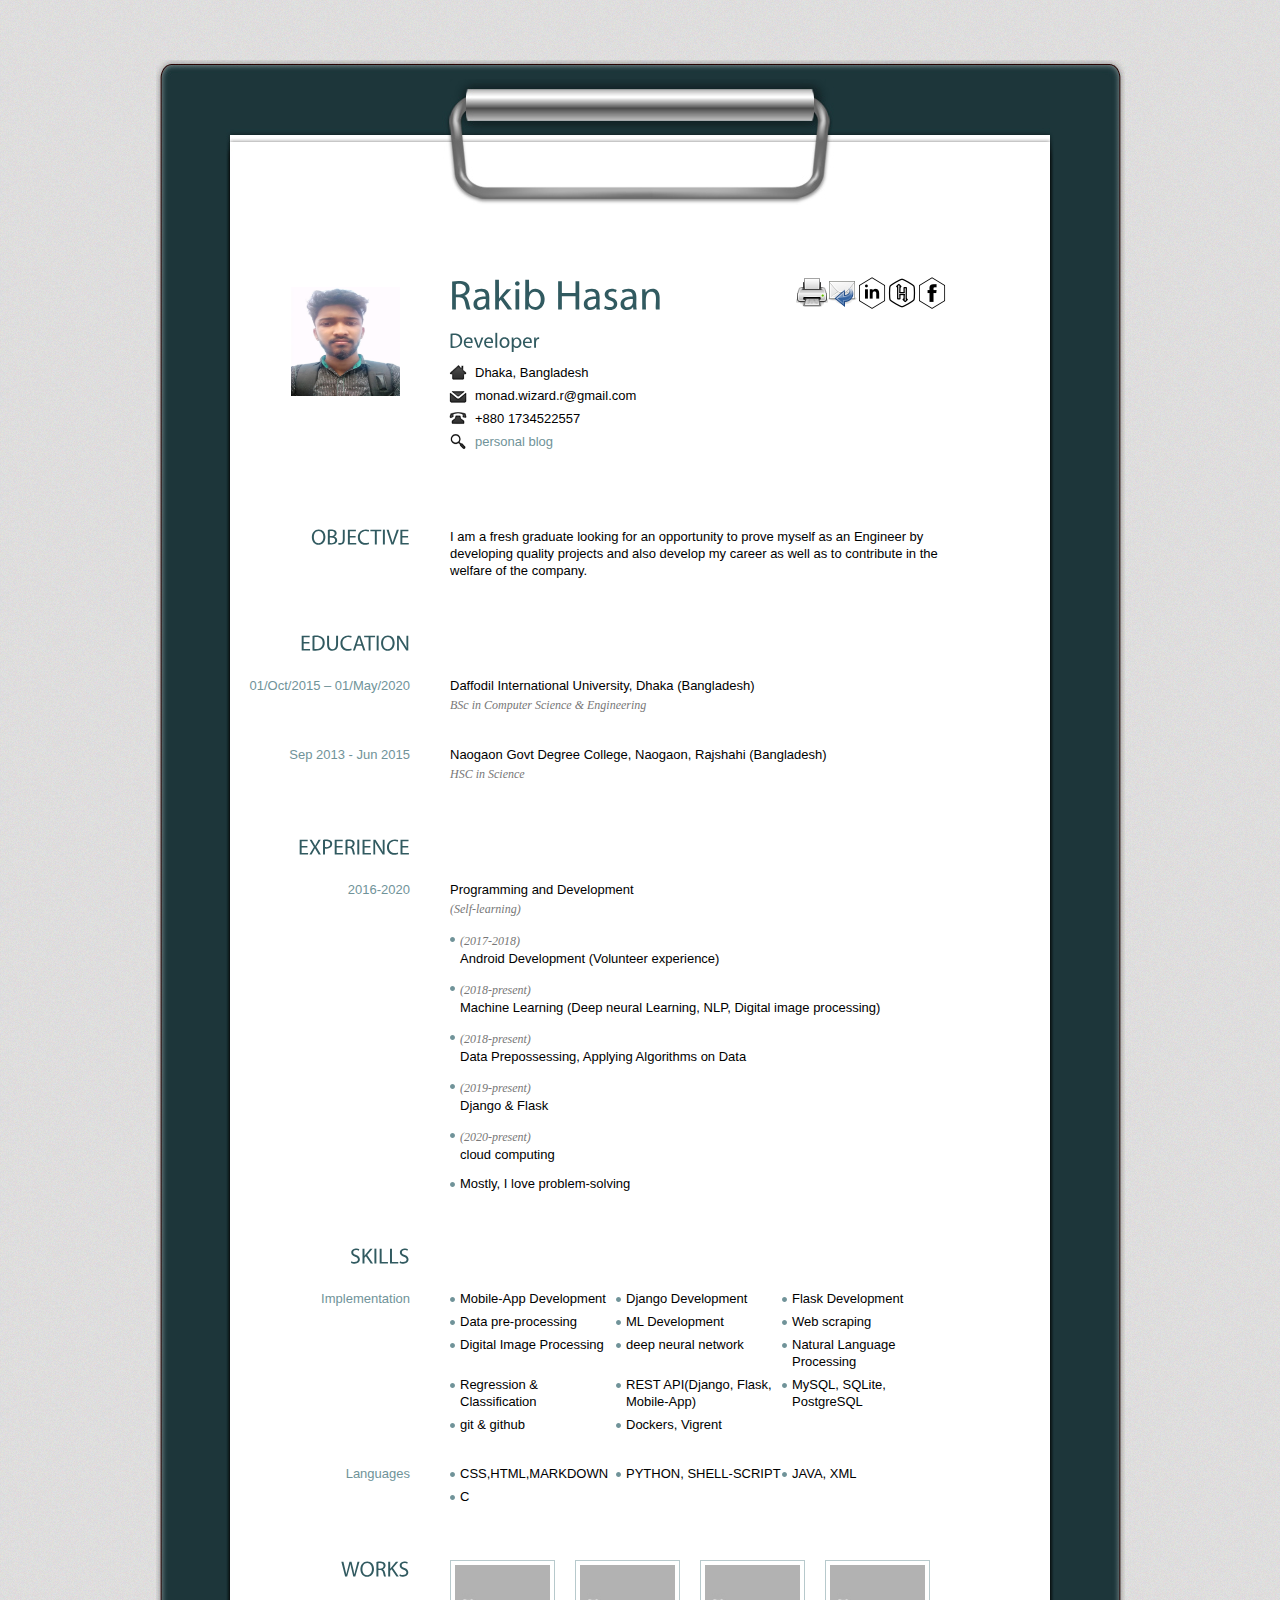
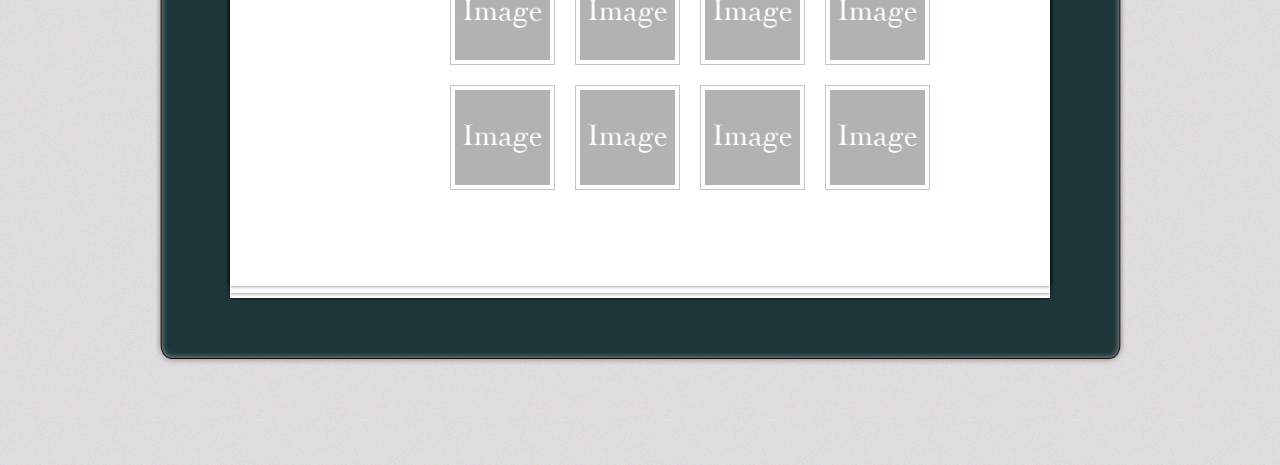
<file: index.html>
<!DOCTYPE html
  PUBLIC "-//W3C//DTD XHTML 1.0 Transitional//EN" "http://www.w3.org/TR/xhtml1/DTD/xhtml1-transitional.dtd">
<html xmlns="http://www.w3.org/1999/xhtml">

<head>
  <meta http-equiv="Content-Type" content="text/html; charset=UTF-8" />
  <title>Resume</title>
  <link type="text/css" rel="stylesheet" href="css/green.css" />
  <link type="text/css" rel="stylesheet" href="css/print.css" media="print" />
  <!--[if IE 7]>
<link href="css/ie7.css" rel="stylesheet" type="text/css" />
<![endif]-->
  <!--[if IE 6]>
<link href="css/ie6.css" rel="stylesheet" type="text/css" />
<![endif]-->
  <script type="text/javascript" src="js/jquery-1.4.2.min.js"></script>
  <script type="text/javascript" src="js/jquery.tipsy.js"></script>
  <script type="text/javascript" src="js/cufon.yui.js"></script>
  <script type="text/javascript" src="js/scrollTo.js"></script>
  <script type="text/javascript" src="js/myriad.js"></script>
  <script type="text/javascript" src="js/jquery.colorbox.js"></script>
  <script type="text/javascript" src="js/custom.js"></script>
  <script type="text/javascript">
    Cufon.replace('h1,h2');
  </script>
</head>

<body>
  <!-- Begin Wrapper -->
  <div id="wrapper">
    <div class="wrapper-top"></div>
    <div class="wrapper-mid">
      <!-- Begin Paper -->
      <div id="paper">
        <div class="paper-top"></div>
        <div id="paper-mid">
          <div class="entry">
            <!-- Begin Image -->
            <img class="portrait" src="images/pp.jpg" alt="Monad Wizard" />
            <!-- End Image -->
            <!-- Begin Personal Information -->
            <div class="self">
              <h1 class="name">Rakib Hasan <br/> <br/>
                <span>Developer</span></h1>
              <ul>
                <li class="ad">Dhaka, Bangladesh</li>
                <li class="mail">monad.wizard.r@gmail.com</li>
                <li class="tel">+880 1734522557</li>
                <li class="web"><a href="https://monadwizard.live/">personal blog</a></li>
                
              </ul>
            </div>
            <!-- End Personal Information -->
            <!-- Begin Social -->
            <div class="social">
              <ul>
                
                <li><a class='north' href="javascript:window.print()" title="Print"><img src="images/p.png"
                      alt="" /></a></li>
                <li><a class='north' href="mailto:monad.wizard.r@gmail.com?" title="Contact Me"><img
                      src="images/m.png" alt="" /></a></li>
                <li><a class='north' href="https://www.linkedin.com/in/rakib-hasan-90518b140/" title="Follow me on LinkedIn"><img src="images/l0.png"
                      alt="" /></a></li>  
                <li><a class='north' href="https://www.hackerrank.com/monad_wizard_r" title="Follow me on HackerRank"><img src="images/h0.png"
                      alt="" /></a></li>                   
                <li><a class='north' href="https://www.facebook.com/ccaarreelleess/" title="My Facebook Profile"><img src="images/f0.png"
                      alt="" /></a></li>
 
              </ul>
            </div>
            <!-- End Social -->
          </div>
          <!-- Begin 1st Row -->      
          <div class="entry">
            <h2>OBJECTIVE</h2>
            <p>I am a fresh graduate looking for an opportunity to prove myself as an Engineer by
              developing quality projects and also develop my career as well as to contribute in the welfare
              of the company.</p>
          </div>
          <!-- End 1st Row -->
          <!-- Begin 2nd Row -->
          <div class="entry">
            <h2>EDUCATION</h2>
            <div class="content">
              <h3>01/Oct/2015 – 01/May/2020</h3>
              <p>Daffodil International University, Dhaka (Bangladesh) <br />
                <em>BSc in Computer Science & Engineering</em></p>
            </div>
            <div class="content">
              <h3>Sep 2013 - Jun 2015</h3>
              <p>Naogaon Govt Degree College, Naogaon, Rajshahi (Bangladesh) <br />
                <em>HSC in Science </em></p>
            </div>
          </div>
          <!-- End 2nd Row -->


          <!-- Begin 3rd Row -->
          <div class="entry">
            <h2>EXPERIENCE</h2>

            <div class="content">
              <h3>2016-2020</h3>
              <p>Programming and Development <br />
                <em>(Self-learning)</em></p>
              <ul class="info">
                <li><em>(2017-2018)</em>Android Development (Volunteer experience)</li>
                <li><em>(2018-present)</em>Machine Learning (Deep neural Learning, NLP, Digital image processing)</li>
                <li><em>(2018-present)</em>Data Prepossessing, Applying Algorithms on Data</li>
                <li><em>(2019-present)</em>Django & Flask </li>
                <li><em>(2020-present)</em>cloud computing </li>
                <li>Mostly, I love problem-solving </li>
              </ul>
            </div>
            

<!-- 
            <div class="content">
              <h3>2018 - 2020</h3>
              <p>Machine-Learning base Development <br />
                <em>(Self-learning)</em></p>
              <ul class="info">
                <li>try to Implemente mostly used algorithms related with ML.</li>
                <li>take predection from ML models.</li>
              </ul>
            </div> -->

          </div>
          <!-- End 3rd Row -->

          <!-- Begin 4th Row -->
          <div class="entry">
            <h2>SKILLS</h2>
            <div class="content">
              <h3>Implementation</h3>
              <ul class="skills">
                <li>Mobile-App Development</li>
                <li>Django Development</li>
                <li>Flask Development</li>
                <li>Data pre-processing</li>
                <li>ML Development</li>
                <li>Web scraping</li>
                <li>Digital Image Processing</li>
                <li>deep neural network</li>
                <li>Natural Language Processing</li>
                <li>Regression & Classification</li>
                <li>REST API(Django, Flask, Mobile-App)</li>
                <li>MySQL, SQLite, PostgreSQL</li>
                <li>git & github</li>
                <li>Dockers, Vigrent</li>
                
              </ul>
            </div>

            <div class="content">
              <h3>Languages</h3>
              <ul class="skills">
                <li>CSS,HTML,MARKDOWN</li>
                <li>PYTHON, SHELL-SCRIPT</li>
                <li>JAVA, XML</li>
                <li>C</li>
              </ul>
            </div>
            
          </div>
          <!-- End 4th Row -->
          <!-- Begin 5th Row -->
          <div class="entry">
            <h2>WORKS</h2>
            <ul class="works">
              <li><a href="images/1.jpg" rel="gallery" title="Lorem ipsum dolor sit amet."><img src="images/image.jpg"
                    alt="" /></a></li>
              <li><a href="images/2.jpg" rel="gallery" title="Lorem ipsum dolor sit amet."><img src="images/image.jpg"
                    alt="" /></a></li>
              <li><a href="images/3.jpg" rel="gallery" title="Lorem ipsum dolor sit amet."><img src="images/image.jpg"
                    alt="" /></a></li>
              <li><a href="images/1.jpg" rel="gallery" title="Lorem ipsum dolor sit amet."><img src="images/image.jpg"
                    alt="" /></a></li>
              <li><a href="images/2.jpg" rel="gallery" title="Lorem ipsum dolor sit amet."><img src="images/image.jpg"
                    alt="" /></a></li>
              <li><a href="images/3.jpg" rel="gallery" title="Lorem ipsum dolor sit amet."><img src="images/image.jpg"
                    alt="" /></a></li>
              <li><a href="images/1.jpg" rel="gallery" title="Lorem ipsum dolor sit amet."><img src="images/image.jpg"
                    alt="" /></a></li>
              <li><a href="images/1.jpg" rel="gallery" title="Lorem ipsum dolor sit amet."><img src="images/image.jpg"
                    alt="" /></a></li>
            </ul>
          </div>
          <!-- Begin 5th Row -->
        </div>
        <div class="clear"></div>
        <div class="paper-bottom"></div>
      </div>
      <!-- End Paper -->
    </div>
    <div class="wrapper-bottom"></div>
  </div>
  <div id="message"><a href="#top" id="top-link">Go to Top</a></div>
  <!-- End Wrapper -->
</body>

</html>
</file>
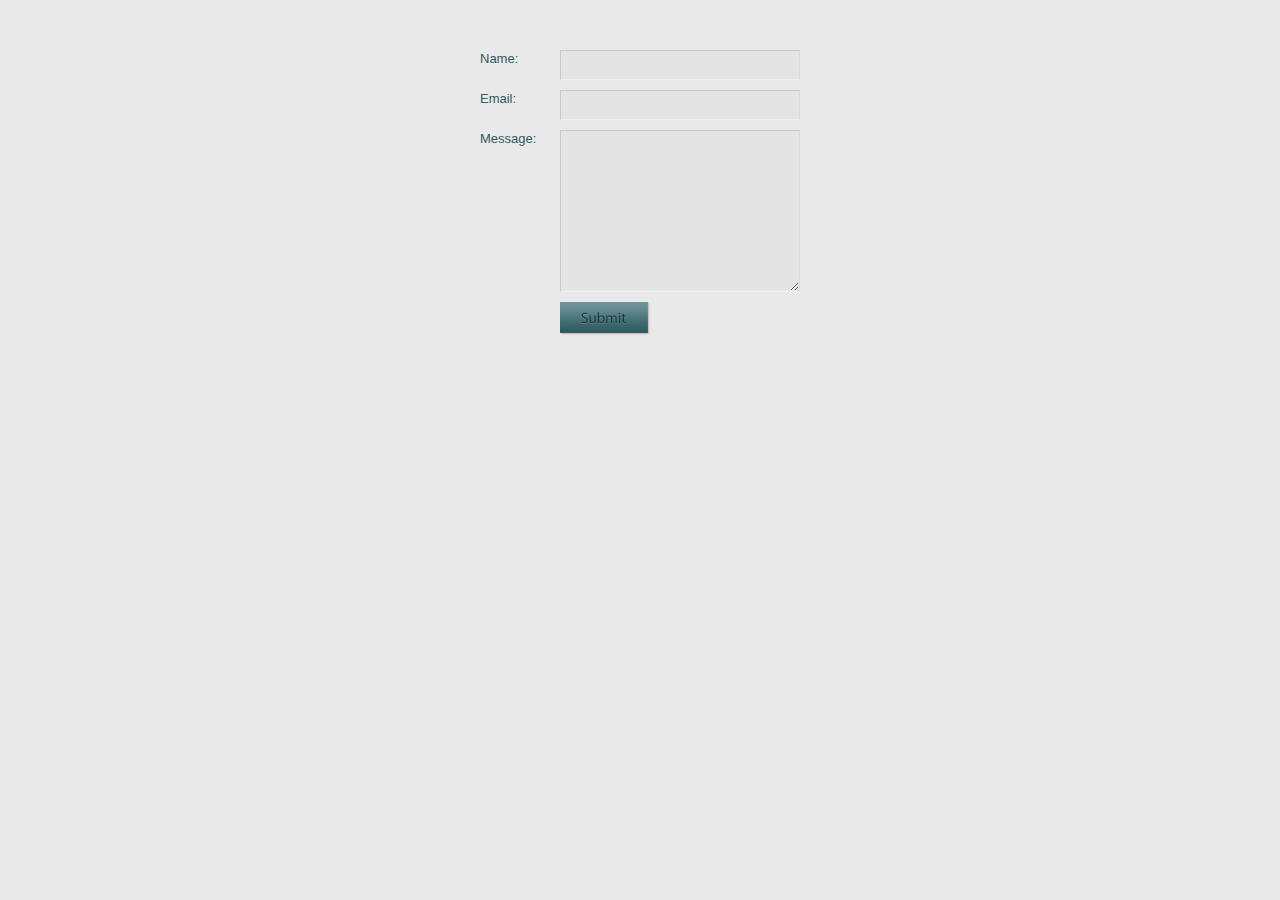
<file: contact/index.html>
<!DOCTYPE html PUBLIC "-//W3C//DTD XHTML 1.0 Transitional//EN" "http://www.w3.org/TR/xhtml1/DTD/xhtml1-transitional.dtd">
<html xmlns="http://www.w3.org/1999/xhtml">

<head>
	<meta http-equiv="Content-Type" content="text/html; charset=UTF-8" />
	<title>Contact Form</title>
	<link rel="stylesheet" type="text/css" href="../css/green.css" />
	<script type="text/javascript" src="js/jquery-1.2.6.min.js"></script>
	<script type="text/javascript" src="js/jquery.validate.js"></script>
	
	<script type="text/javascript">
	$(document).ready(function(){
		
		$("#contactform").validate();
	});
	</script>
</head>

<body class="contact">
<form method="post" action="contactengine.php" id="contactform">

<label for="Name">Name:</label>

	<input type="text" name="Name" id="Name" class="required" />

<label for="Email">Email:</label>

	<input type="text" name="Email" id="Email" class="required email" />

<label for="Message">Message:</label>

	<textarea name="Message" id="Message" rows="10" cols="20" class="required"></textarea>
<div class="clear"></div>
<input type="submit" name="submit" value="" class="submit-button" />
</form>
	
</body>
</html>
</file>
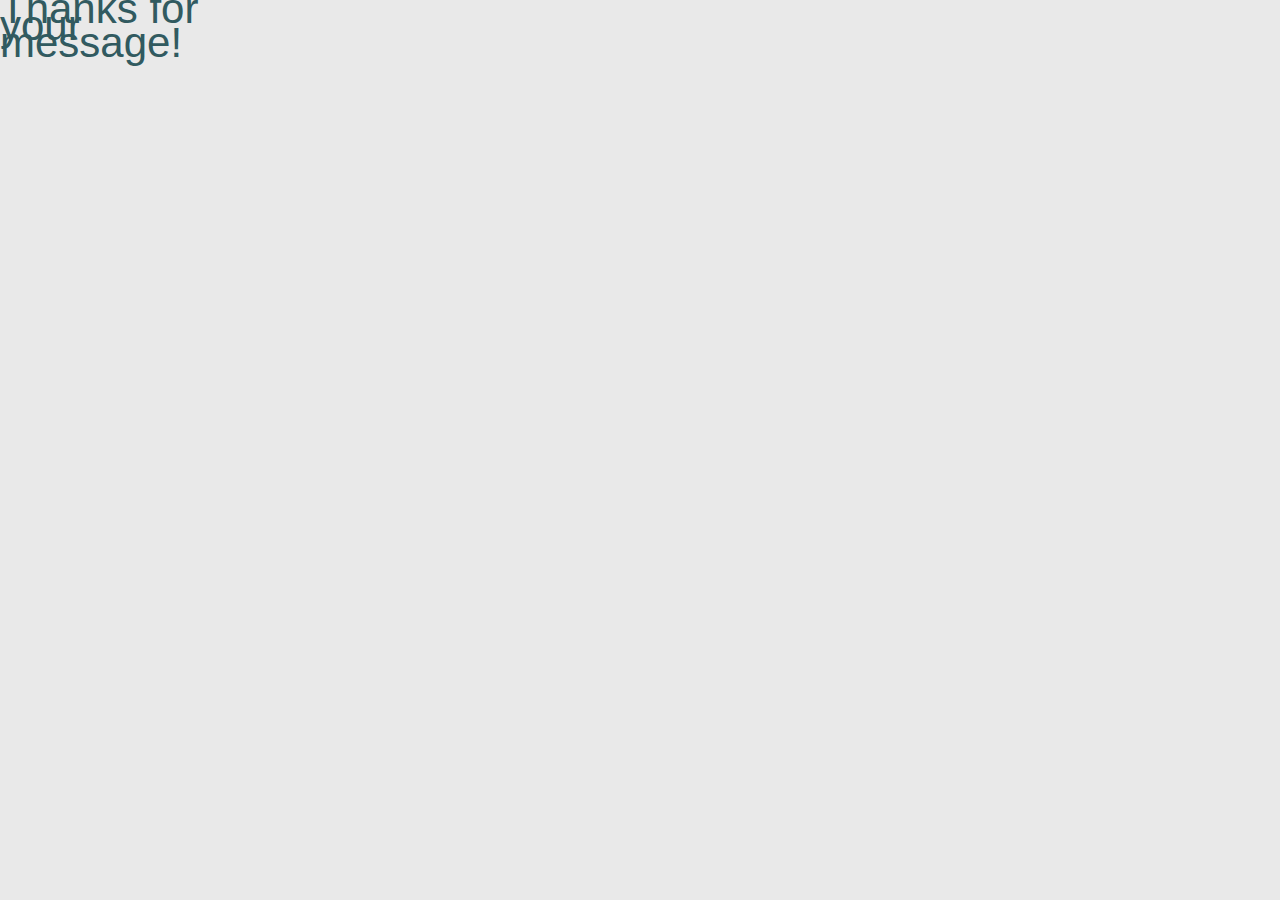
<file: contact/contactthanks.html>
<!DOCTYPE html PUBLIC "-//W3C//DTD XHTML 1.0 Transitional//EN" "http://www.w3.org/TR/xhtml1/DTD/xhtml1-transitional.dtd">
<html xmlns="http://www.w3.org/1999/xhtml">

<head>
	<meta http-equiv="Content-Type" content="text/html; charset=UTF-8" />
	<title>Contact Form | Thanks!</title>
	<link rel="stylesheet" type="text/css" href="../css/green.css" />
</head>

<body class="contact">


		<h1>Thanks for your message!</h1>
	

</body>

</html>
</file>
<file: css/print.css>
body {
	font-family: "Trebuchet MS", Arial, Helvetica, sans-serif;
	background-color: white;
	font-size:13pt;
	line-height: 17pt;
}

.clear {
	clear:both;
}

a, a:hover, a:visited, a:active {
	color:#709399;
	text-decoration: none;
}

#wrapper, .wrapper-mid {
	background: none;
}

.wrapper-top, .wrapper-bottom  {
	display:none;
}

#paper {
	width:820px;
	margin:0 auto;
}

.paper-top, .paper-bottom {
	display:none;
}

#paper-mid {
	width:820px;
	margin:0 auto;
	background-color:#FFF;
	display:block;
	padding:0;
	overflow: hidden;
	padding-bottom:75px;
	padding-top:7px;
}

.entry {
	width:820px;
	display: block;
	padding-top:55px;
	clear: both;
}

h1 {
	width:500px;
	font-size:42pt;
	color:#315a60;
	margin-bottom:0;
}

h1 span {
	font-size:21pt;
	display:block;
	margin-left:15px;
	margin-top:20px;
	color:#315a60;
}

h2 {
	width:180px;
	height: 23px;
	text-align: right;
	float:left;
	padding:0;
	margin:0;
	clear:both;
	font-size:22pt;
	margin-bottom:-12px;
	color:#315a60;
}

p {
	width:600px;
	margin-left:40px;
	float:right;
}

ul.list {
	clear: both;
	padding:0;
	margin:0;
	overflow: hidden;
}

ul.list li {
	display:block;
	float:right;
	padding-top:32px;
}


h3 {
	width:180px;
	text-align: right;
	float:left;
	padding:0;
	clear:both;
	font-size: 13pt;
	color:black;
}

em {
	font-family: Georgia, "Times New Roman", serif;
	font-style: italic;
	color:#999;
	font-size:12pt;
	display: block;
	padding-top:0;
}

ul.info {
	float:right;
	width:600px;
	margin-left:40px;
	background: none;
	list-style: square;
	
}

ul.info li {
	margin:0;
	padding:0;
	float:left;
	display: block;
	width:600px;
	padding-left:0;
	background-position: 0 .5em;
	margin-top:12px;
	list-style-type: square;
}

ul.skills {
	margin:0;
	padding:0;
	float:right;
	width:600px;
	margin-left:40px;
	margin-top:-6px;
	background: none;
	list-style: square;
}

ul.skills li {
	margin:0;
	padding:0;
	float:left;
	width:176px;
	padding-left:0;
	background-position: 0 .5em;
	margin-top:6px;
}

img.portrait {
	border:1px solid #000;
	padding:10px;	
}

.self {
	width:500px;
	float:left;
	padding-top:11px;
	margin-left:0;
	margin-bottom:15px;
	margin-left:38px;
}

.self ul {
	padding-top: 10px;
}

.self ul li {
	background-repeat: no-repeat;
	padding-left:0;
	background-position: 0 .1em;
	height:25px;
	display:block;
	margin-top:-2px;
}

.social {
	display:none;
}

/* ELEMENTS */
/* ----------------------------------------- */

table {
	width: 590px;
	margin-left:40px;
	float:right;
	border-collapse: collapse;
	border-bottom:1px dashed #999;
	border-top:1px dashed #999;
}

table td {
	padding: 10px;
	padding-top:0;
	border-right:1px dashed #999;
}

table td:hover {
	background-color: #f2f2f2;
}

table th {
	padding: 10px;
	padding-top:0;
	color:#709399;
	text-align: left;
	border-right:1px dashed #999;
}

table td.center {
	text-align: center;
}

table td.last {
	background: none;
}

table th.center {
	text-align: center;
}

table th.last {
	background: none;
}

table tr {
	border-left:1px dashed #999;
	border-top:1px dashed #999;
}

table tr.caption {
	border-left:1px dashed #999;
}

blockquote {
	border-left:3px solid #709399;
	padding-left:8px;
	margin-top:20px;
	width:585px;
	margin-left:40px;
	float:right;
}

pre {
	width:500px;
	margin-left:40px;
	float:right;
}

abbr, acronym {
	border-bottom:1px dashed #709399;
}

strong {
	font-weight: bold;
}

small {
	font-size:70%;
}

big {
	font-size:1.2em;
}

/* GO TO TOP */
/* ----------------------------------------- */

#message {
	display:none;
}

.works {
	display:none;
}
</file>
<file: css/ie7.css>
@charset "UTF-8";

.self {
	padding-top: 4px;
}

h1 span {
	margin-top:-15px;
}
</file>
<file: css/ie6.css>
@charset "UTF-8";

.self {
	padding-top: 4px;
}

h1 span {
	margin-top:-15px;
}

.social {
	width:150px;
}

ul.list {
	margin-top:-56px;
}
</file>
<file: css/green.css>
@charset "UTF-8";
/* RESET */
/* ----------------------------------------- */
html, body, div, span, applet, object, iframe,
h1, h2, h3, h4, h5, h6, p, blockquote, pre,
a, abbr, acronym, address, big, code,
del, dfn, em, font, img, ins, kbd, q, s, samp,
small, strike, strong, tt, var,
dl, dt, dd, ol, ul, li,
fieldset, form, label, legend,
table, caption, tbody, tfoot, thead, tr, th, td {
	margin: 0;
	padding: 0;
	border: 0;
	outline: 0;
	font-weight: inherit;
	font-style: inherit;
	font-size: 100%;
	font-family: inherit;
	vertical-align: baseline;
}
:focus {
	outline: 0;
}
body {
	line-height: 1;
}
/* tables still need 'cellspacing="0"' in the markup */
table {
	border-collapse: separate;
	border-spacing: 0;
}
caption, th, td {
	text-align: left;
	font-weight: normal;
}
blockquote:before, blockquote:after,
q:before, q:after {
	content: "";
}
blockquote, q {
	quotes: "" "";
}

.clear {
	clear:both;
}


/* LAYOUT */
/* ----------------------------------------- */

body {
	font-family: "Trebuchet MS", Arial, Helvetica, sans-serif;
	background-color: #e1e0db;
	background-image: url(../images/bg.jpg);
	background-repeat: repeat;
	font-size:13px;
	line-height: 17px;
	color:#000;
}

.contact {
	background-image: none;
	background-color:#e9e9e9;
}

a, a:visited, a:active {
	color:#709399;
	text-decoration: none;
}

a:hover {
	color:#709399;
	text-decoration: underline;
}

/* DOSSIER BACKGROUND */
/* ----------------------------------------- */

#wrapper {
	width:969px;
	margin:0 auto;
	margin-top:60px;
	margin-bottom:100px;
}

.wrapper-top {
	width:969px;
	height:19px;
	margin:0 auto;
	background-image:url(../images/btop.jpg);
	background-repeat:no-repeat;
}

.wrapper-mid {
	width:969px;
	margin:0 auto;
	background-image:url(../images/bmid.jpg);
	background-repeat: repeat-y;
	padding-bottom:40px;
}

.wrapper-bottom {
	width:969px;
	height:22px;
	padding:0;
	margin:0 auto;
	background-image:url(../images/bbottom.jpg);
	background-repeat:no-repeat;
}

/* PAPER BACKGROUND */
/* ----------------------------------------- */

#paper {
	width:828px;
	margin:0 auto;
}

.paper-top {
	width:828px;
	margin:0 auto;
	background-image:url(../images/ptop.jpg);
	background-repeat:no-repeat;
	height:126px;
}

#paper-mid {
	width:828px;
	margin:0 auto;
	background-image:url(../images/pmid.jpg);
	background-repeat:repeat-y;
	display:block;
	padding:0;
	overflow: hidden;
	padding-bottom:75px;
	padding-top:7px;
}

.paper-bottom {
	width:828px;
	height:18px;
	margin:0 auto;
	background-image:url(../images/pbottom.jpg);
	background-repeat:no-repeat;
}

/* ENTRIES */
/* ----------------------------------------- */

.entry {
	width:720px;
	display: block;
	padding-top:55px;
	clear: both;
	margin-left:4px;
}

h1  {
	width:250px;
	font-size:42px;
	color:#315a60;
	margin-bottom:3px;
	clear:both;
}

h1 span {
	font-size:21px;
	display:block;
	color:#315a60;
	margin-top:-5px;
}

h2 {
	width:180px;
	height: 23px;
	text-align: right;
	float:left;
	padding:0;
	margin:0;
	clear:both;
	font-size:22px;
	color:#315a60;
	margin-bottom:-12px;
}

p {
	width:500px;
	margin-left:40px;
	float:right;	
}

p img {
	float:right;
	margin-left:20px;
	padding-left:10px;
}

div.content {
	clear: both;
	padding:0;
	margin:0;
	overflow: hidden;
	display:block;
	padding-top:32px;
}

h3 {
	width:180px;
	text-align: right;
	float:left;
	padding:0;
	clear:both;
	font-size: 13px;
	color:#709399;
}

h4 {
	width:180px;
	text-align: right;
	float:left;
	padding:0;
	clear:both;
	font-size: 11px;
	color:#709399;
}

h5 {
	width:180px;
	text-align: right;
	float:left;
	padding:0;
	clear:both;
	font-size: 10px;
	color:#709399;
}

h6 {
	width:180px;
	text-align: right;
	float:left;
	padding:0;
	clear:both;
	font-size: 9px;
	color:#709399;
}

em {
	font-family: Georgia, "Times New Roman", serif;
	font-style: italic;
	color:#777777;
	font-size:12px;
	display: block;
	padding-top:3px;
}


ol {
	float:right;
	width:500px;
	margin-left:40px;
	list-style: decimal;
	
}

ol li {
	width:500px;
	list-style-type: decimal;
	list-style-position: inside;
}

dl {
	float:right;
	width:500px;
	margin-left:40px;
	
}

dt {
	float:left;
	display: block;
	width:500px;
		color:#709399;
}

dd {
	float:left;
	display: block;
	width:480px;
	text-indent:20px;
}

ul.unordered {
	float:right;
	width:500px;
	margin-left:40px;
	
}

ul.unordered li {
	margin:0;
	padding:0;
	float:left;
	display: block;
	width:500px;
	background-image:url(../images/bullet.gif);
	background-repeat: no-repeat;
	padding-left:10px;
	background-position: 0 .5em;
	margin-top:0;
}

ul.info {
	float:right;
	width:500px;
	margin-left:40px;
	list-style-type: none; 
}

ul.info li {
	margin:0;
	padding:0;
	float:left;
	display: block;
	width:500px;
	background-image:url(../images/bullet.gif);
	background-repeat: no-repeat;
	padding-left:10px;
	background-position: 0 .5em;
	margin-top:12px;
}

ul.skills {
	margin:0;
	padding:0;
	float:right;
	width:500px;
	margin-left:40px;
	margin-top:-6px;
	list-style-type: none;
	
}

ul.skills li {
	margin:0;
	padding:0;
	float:left;
	width:156px;
	background-image:url(../images/bullet.gif);
	background-repeat: no-repeat;
	padding-left:10px;
	background-position: 0 .5em;
	margin-top:6px;
}

ul.works {
	margin:0;
	padding:0;
	float:right;
	width:500px;
	margin-left:40px;
	list-style-type: none;
}

ul.works li {
	margin:0;
	padding:0;
	float:left;
}

ul.works li img {
	padding:4px;
	background-color:#fff;
	width:95px;
	height:95px;
	border:1px solid #b7c9cc;
	margin-right:20px;
	margin-bottom:16px;
}

ul.works li img:hover {
	border:1px solid #315a60;
	cursor: pointer;
}

img.portrait {
	/* background-image:url(../images/frame.jpg); */
	background-repeat: no-repeat;
	width:109px;
	height:109px;
	padding-top:20px;
	padding-left:11px;
	padding-right:11px;
	padding-bottom:36px;
	margin-left:50px;
	float:left;
	
}


/* SELF INFORMATION */
/* ----------------------------------------- */

.self {
	width:250px;
	float:left;
	padding-top:11px;
	margin-left:38px;
	margin-bottom:15px;
}

.self ul {
	padding-top: 10px;
}

.self ul li.ad {
	background-image:url(../images/icn-ad.gif);
}

.self ul li.mail {
	background-image:url(../images/icn-mail.gif);
}

.self ul li.tel {
	background-image:url(../images/icn-tel.gif);
}

.self ul li.web {
	background-image:url(../images/icn-web.gif);
}

.self ul li {
	background-repeat: no-repeat;
	padding-left:26px;
	background-position: 0 .1em;
	height:25px;
	display:block;
	margin-top:-2px;
}

/* SOCIAL ICONS */
/* ----------------------------------------- */

.social {
	width:160px;
	float:right;
	padding-top:10px;

}

.social ul {
	list-style: none;
}

.social ul li {
	float:left;
	width:24px;
	height:24px;
	margin:0;
	padding:0;
	margin-left:6px;
}

/* TIPSY */
/* ----------------------------------------- */

.tipsy { padding: 5px; font-size: 10px; background-repeat: no-repeat;  background-image: url(../images/tipsy.gif); }
.tipsy-inner { padding: 5px 8px 4px 8px; background-color: #1c363a; color: #fff; max-width: 200px; text-align: center; }
.tipsy-inner { -moz-border-radius:3px; -webkit-border-radius:3px; }
.tipsy-north { background-position: top center; }
.tipsy-south { background-position: bottom center; margin-bottom:20px; }
.tipsy-east { background-position: right center; }
.tipsy-west { background-position: left center; }


/* COLORBOX */
/* ----------------------------------------- */

#colorbox, #cboxOverlay, #cboxWrapper{position:absolute; top:0; left:0; z-index:9999; overflow:hidden;}
#cboxOverlay{position:fixed; width:100%; height:100%;}
#cboxMiddleLeft, #cboxBottomLeft{clear:left;}
#cboxContent{position:relative; overflow:hidden;}
#cboxLoadedContent{overflow:auto;}
#cboxLoadedContent iframe{display:block; width:100%; height:100%; border:0;}
#cboxTitle{margin:0; display:none;}
#cboxLoadingOverlay, #cboxLoadingGraphic{position:absolute; top:0; left:0; width:100%;}
#cboxPrevious, #cboxNext, #cboxClose, #cboxSlideshow{cursor:pointer;}

#cboxOverlay{background:#666;}

#colorBox{}
#cboxTopLeft{width:25px; height:25px; background:url(../images/border1.png) 0 0 no-repeat;}
#cboxTopCenter{height:25px; background:url(../images/border1.png) 0 -50px repeat-x;}
#cboxTopRight{width:25px; height:25px; background:url(../images/border1.png) -25px 0 no-repeat;}
#cboxBottomLeft{width:25px; height:25px; background:url(../images/border1.png) 0 -25px no-repeat;}
#cboxBottomCenter{height:25px; background:url(../images/border1.png) 0 -75px repeat-x;}
#cboxBottomRight{width:25px; height:25px; background:url(../images/border1.png) -25px -25px no-repeat;}
#cboxMiddleLeft{width:25px; background:url(../images/border2.png) 0 0 repeat-y;}
#cboxMiddleRight{width:25px; background:url(../images/border2.png) -25px 0 repeat-y;}
#cboxContent{background:#fff;}
#cboxLoadedContent{margin-bottom:20px;}
#cboxTitle{position:absolute; bottom:0px; left:0; text-align:center; width:100%; color:#315a60;}
#cboxCurrent{position:absolute; bottom:0px; left:100px; color:#000;}
#cboxSlideshow{position:absolute; bottom:0px; right:42px; color:#444;}
#cboxPrevious{position:absolute; bottom:0px; left:0; color:#444;}
#cboxNext{position:absolute; bottom:0px; left:63px; color:#444;}
#cboxLoadingOverlay{background:url(../images/loading.gif) 5px 5px no-repeat #fff;}
#cboxClose{position:absolute; bottom:0; right:0; display:block; color:#444;}


/* GO TO TOP */
/* ----------------------------------------- */

#message {
	display: block;
	display: none;
	z-index: 999;
	opacity: .8;
	position: fixed;
	top: 100%;
	margin-top: -40px;
	right: 0%;
	margin-right:10px;
	-moz-border-radius: 3px;
	-webkit-border-radius: 3px;
	width: 77px;
	line-height: 20px;
	height: 20px;
	padding: 5px;
	background-color: #1c363a;
	font-size: 11px;
	text-align: center;
}

#message a {
	color: #fff;
}
	
/* ELEMENTS */
/* ----------------------------------------- */

table {
	width: 500px;
	margin-left:40px;
	float:right;
	border-collapse: collapse;
	border-bottom:1px dashed #999;
	border-top:1px dashed #999;
}

table td {
	padding: 10px;
	padding-top:0;
	border-right:1px dashed #999;
}

table td:hover {
	background-color: #f2f2f2;
}

table th {
	padding: 10px;
	padding-top:0;
	color:#709399;
	text-align: left;
	border-right:1px dashed #999;
}

table td.center {
	text-align: center;
}

table td.last {
	background: none;
}

table th.center {
	text-align: center;
}

table th.last {
	background: none;
}

table tr {
	border-left:1px dashed #999;
	border-top:1px dashed #999;
}

table tr.caption {
	border-left:1px dashed #999;
}

blockquote {
	border-left:3px solid #709399;
	padding-left:8px;
	width:489px;
	margin-left:40px;
	float:right;
}

abbr, acronym {
	border-bottom:1px dashed #709399;
}

strong {
	font-weight: bold;
}

small {
	font-size:70%;
}

big {
	font-size:1.2em;
}


/* CONTACT */

fieldset, legend {
	float:right;
	width:500px;
	padding:0;
	margin:0;
	margin-left:40px;
}

h1.warn {
	color:#315a60;
	font-size:18px;
	margin-top:30px;
	padding:50px;
	text-align: center;
}

#contactform {
	width:320px;
	height:370px;
	margin:0 auto;
	padding:50px;
	overflow: hidden;
}

label {
	float:left;
	width:40px;
	height:28px;
	margin-bottom:10px;
	clear:both;
	color:#315a60;
}

input {
	width:228px;
	float:right;
	height:18px;
	margin-bottom:10px;
	border-top:1px solid #c8c8c8;
	border-left:1px solid #c8c8c8;
	border-right:1px solid #dadada;
	border-bottom:1px solid #f2f2f2;
	background-color: #e4e4e4;
	font-family: "Trebuchet MS", Arial, Helvetica, sans-serif;
	font-size: 13px;
	padding:5px;
	outline: none;
}

input:focus {
	background-color: #dddddd;
	border-top:1px solid #c8c8c8;
	border-left:1px solid #c8c8c8;
	border-right:1px solid #dadada;
	border-bottom:1px solid #f2f2f2;
}

textarea {
	border-top:1px solid #c8c8c8;
	border-left:1px solid #c8c8c8;
	border-right:1px solid #dadada;
	border-bottom:1px solid #f2f2f2;
	background-color: #e4e4e4;
	width:228px;
	float:right;
	margin-bottom:10px;
	font-family: "Trebuchet MS", Arial, Helvetica, sans-serif;
	font-size: 13px;
	padding:5px;
	outline: none;
}

textarea:focus {
	background-color: #dddddd;
	border-top:1px solid #c8c8c8;
	border-left:1px solid #c8c8c8;
	border-right:1px solid #dadada;
	border-bottom:1px solid #f2f2f2;
}

.submit-button {
	background: transparent url(../images/submit.jpg) no-repeat 0 0;
	display: block;
	clear: both;
	width:90px;
	height: 33px; 
	border:none;
	float:left;
	margin-left: 80px;
	text-indent: -9999px;
	outline: 0;
	cursor: pointer;
	padding:0;
}

.submit-button:hover {
	background: transparent url(../images/submit.jpg) no-repeat 0 -33px;
	outline: 0;
	border: none;
}

label.error {
	clear: both;
	padding:0;
	margin-top:-5px;
	color:#709399;
	font-size: 1.0em;
	font-style: italic;
	font-weight: normal;
	margin-left:80px;
	width:238px;
}
</file>
